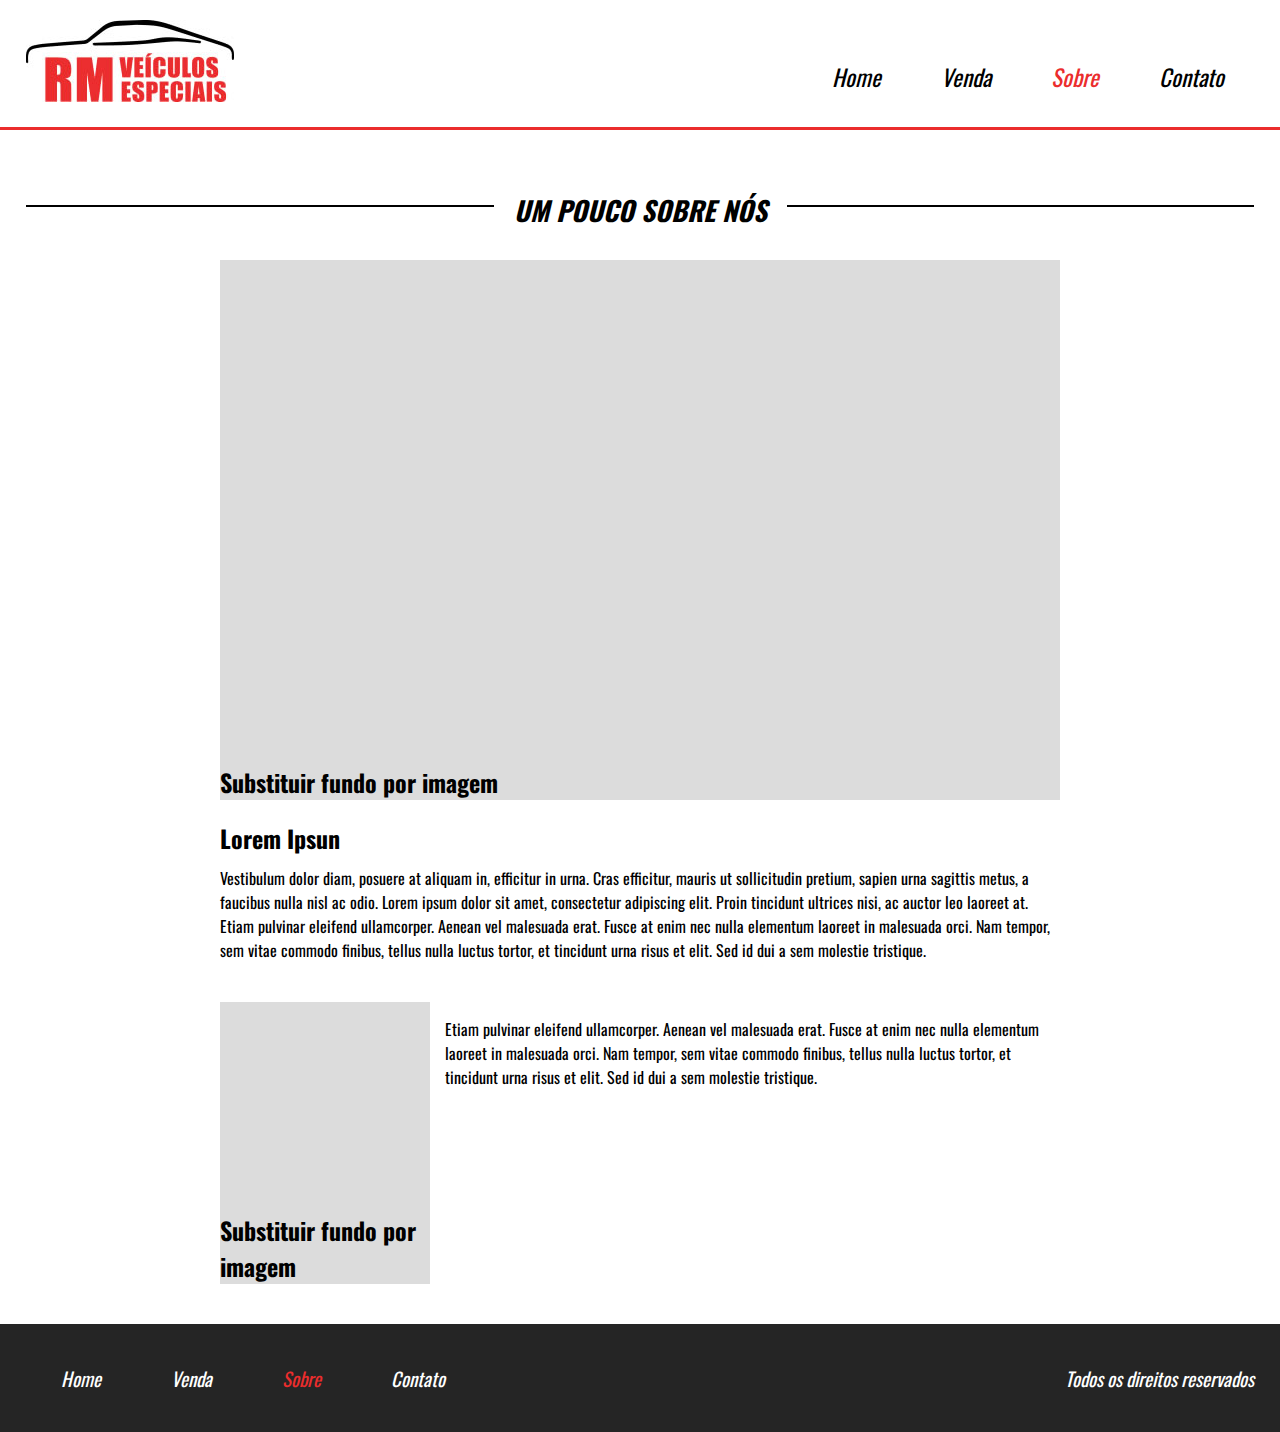
<file: sobre.html>
<!DOCTYPE html>
<html>
<head>
	<meta name="viewport" content="width=device-width,initial-scale=1.0,maximum-scale=1.0">
	<title>Projeto 05</title>
	<link href="https://fonts.googleapis.com/css?family=Oswald" rel="stylesheet">
	<link href="css/style.css" rel="stylesheet">
	<meta charset="utf-8" />	
	<meta name="description" content="Front end website desenvolvido durante curso de programação"/>
	<meta name="keywords" content="programação,desenvolvimento web, desenvolvimento front end,SEO"/>
	<meta name="author" content="Alcenir da Costa"/>
</head>
<body>
	<header style="border-bottom:3px solid #Eb2d2d;">
		<div class="container">
			<div class="logo">
				<img src="imagens/logo.jpg" />
			</div><!--logo-->
			<nav class="desktop">
				<ul>
					<li><a href="index.html">Home</a></li>
					<li><a href="venda.html">Venda</a></li>
					<li><a style="color:#EB2D2D;" href="sobre.html">Sobre</a></li>
					<li><a goto="contato" href="">Contato</a></li>
				</ul>
			</nav><!--desktop-->
			<nav class="mobile">
				<ul>
					<li><a href="index.html">Home</a></li>
					<li><a href="venda.html">Venda</a></li>
					<li><a style="color:#EB2D2D;" href="sobre.html">Sobre</a></li>
					<li><a href="">Contato</a></li>
				</ul>
			</nav><!--mobile-->
			<div class="clear"></div>
		</div><!--container-->
	</header>
	<section class="sobre">
		<div class="line-titulo">
			<div class="ln1"></div>
			<h2>Um pouco sobre nós</h2>
		</div><!--line-titulo-->
		<div class="container">
			<div class="imagem-destaque-sobre"><h2>Substituir fundo por imagem</h2></div><!--imagem-destaque-sobre-->
			<div class="descricao-autor">
				<h2>Lorem Ipsun</h2>
				<p>Vestibulum dolor diam, posuere at aliquam in, efficitur in urna. Cras efficitur, mauris ut sollicitudin pretium, sapien urna sagittis metus, a faucibus nulla nisl ac odio. Lorem ipsum dolor sit amet, consectetur adipiscing elit. Proin tincidunt ultrices nisi, ac auctor leo laoreet at. Etiam pulvinar eleifend ullamcorper. Aenean vel malesuada erat. Fusce at enim nec nulla elementum laoreet in malesuada orci. Nam tempor, sem vitae commodo finibus, tellus nulla luctus tortor, et tincidunt urna risus et elit. Sed id dui a sem molestie tristique.</p>
			</div><!--descricao-autor-->
			<div class="descricao-autor2">
				<div class="img-small"><h2>Substituir fundo por imagem</h2></div><!--img-small-->
				<p> Etiam pulvinar eleifend ullamcorper. Aenean vel malesuada erat. Fusce at enim nec nulla elementum laoreet in malesuada orci. Nam tempor, sem vitae commodo finibus, tellus nulla luctus tortor, et tincidunt urna risus et elit. Sed id dui a sem molestie tristique.
				</p>	
			</div><!--descricao-autor2-->
			<div class="clear"></div><!--clear-->
		</div><!--container-->
	</section><!--sobre-->
	<footer>
		<div class="container">
			<nav>
				<ul>
					<li><a  href="index.html">Home</a></li>
					<li><a href="venda.html">Venda</a></li>
					<li><a style="color:#EB2D2D;" href="sobre.html">Sobre</a></li>
					<li><a href="">Contato</a></li>
				</ul>
			</nav>
			<p>Todos os direitos reservados</p>
			<div class="clear"></div>
		</div><!--container-->
	</footer>
	<script src="js/jquery.js"></script>
	<script src="js/functions.js"></script>
</body>
</html>
</file>
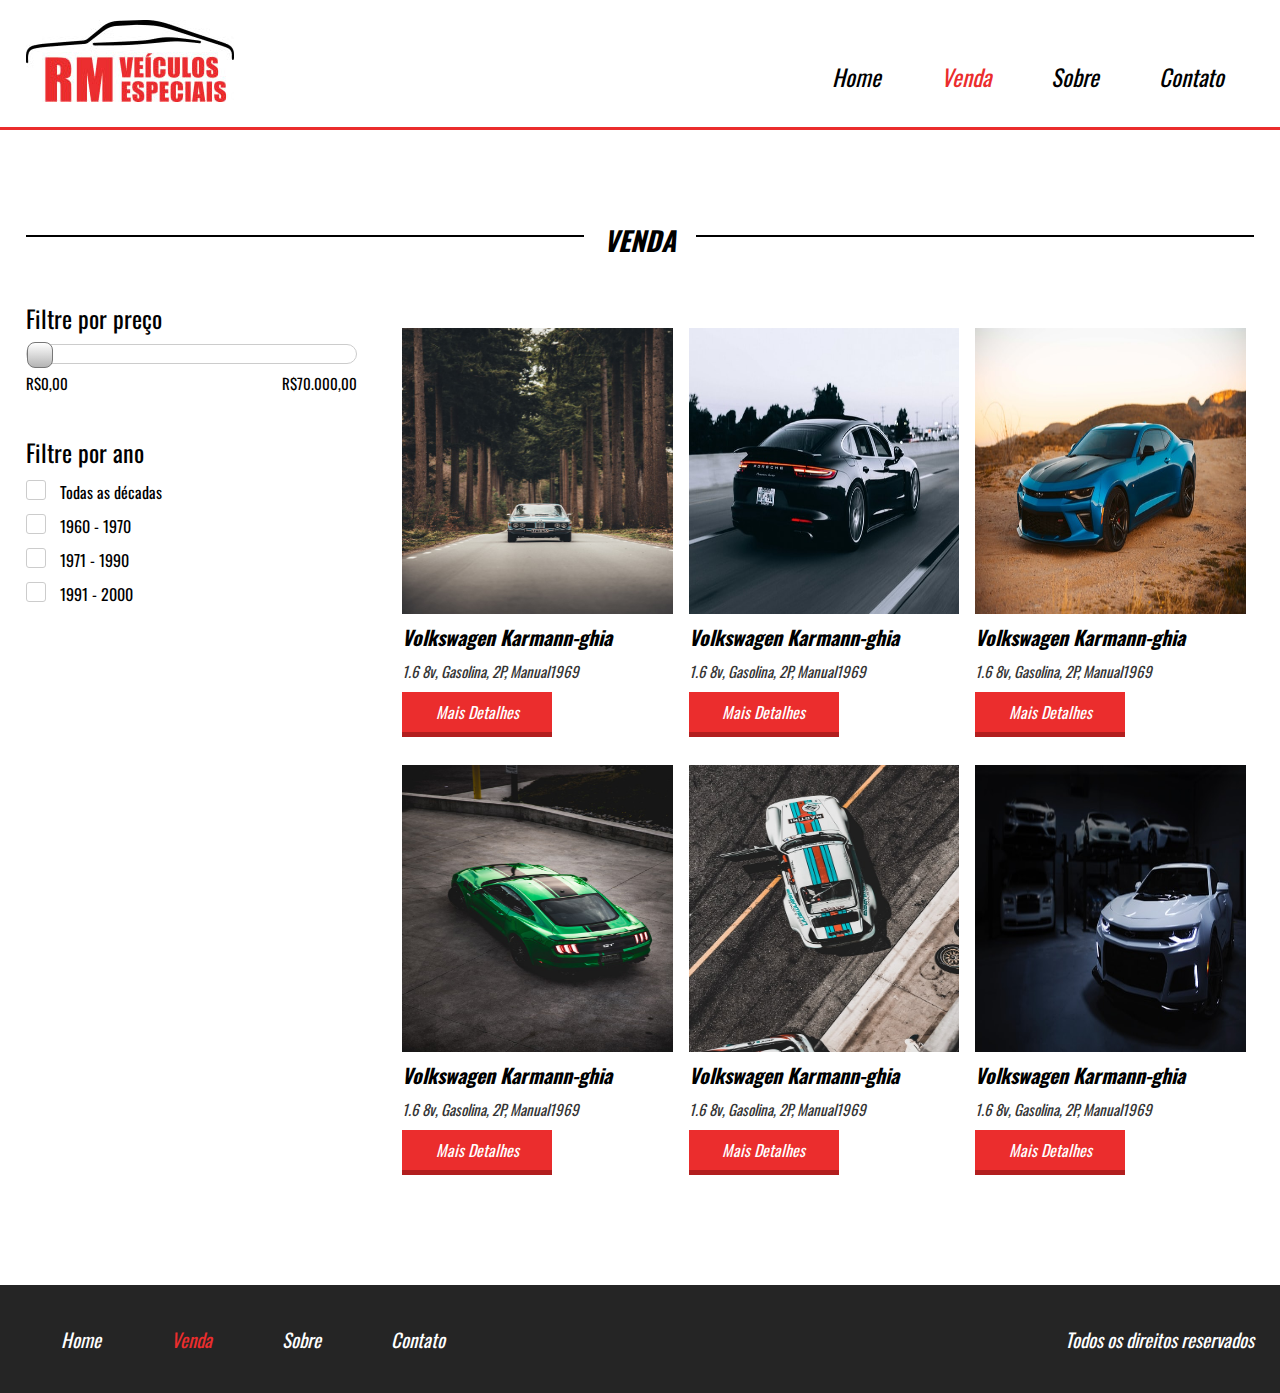
<file: venda.html>
<!DOCTYPE html>
<html>
<head>
	<meta name="viewport" content="width=device-width,initial-scale=1.0,maximum-scale=1.0">
	<title>Projeto 05</title>
	<link href="https://fonts.googleapis.com/css?family=Oswald" rel="stylesheet">
	<link href="css/style.css" rel="stylesheet">
	<meta charset="utf-8" />
	<meta name="description" content="Front end website desenvolvido durante curso de programação"/>
	<meta name="keywords" content="programação,desenvolvimento web, desenvolvimento front end,SEO"/>
	<meta name="author" content="Alcenir da Costa"/>
</head>
<body>
	<header style="border-bottom: 3px solid #EB2D2D;">
		<div class="container">
			<div class="logo">
				<img src="imagens/logo.jpg" />
			</div><!--logo-->
			<nav class="desktop">
				<ul>
					<li><a href="index.html">Home</a></li>
					<li><a style="color:#EB2D2D;" href="venda.html">Venda</a></li>
					<li><a href="sobre.html">Sobre</a></li>
					<li><a goto="contato" href="">Contato</a></li>
				</ul>
			</nav><!--desktop-->
			<nav class="mobile">
				<ul>
					<li><a href="index.html">Home</a></li>
					<li><a style="color:#EB2D2D;" href="venda.html">Venda</a></li>
					<li><a href="sobre.html">Sobre</a></li>
					<li><a href="">Contato</a></li>
				</ul>
			</nav><!--mobile-->
			<div class="clear"></div>
		</div><!--container-->
	</header>
	<section class="venda">
		<div class="line-titulo">
			<div class="ln1"></div>
			<h2>Venda</h2>
		</div><!--line-titulo-->
		<div class="content-venda">
			<div class="container">
				<div class="sidebar">
					<div class="search1">
						<h2>Filtre por preço</h2>
						<div class="barra-preco">
							<div class="barra-preco-fill"></div><!--barra-preco-fill-->
							<div class="pointer-barra"></div>
						</div><!--barra-preco-->
						<div class="valor-pesquisa">
							<p class="preco_pesquisa">R$0,00</p>
							<p>R$70.000,00</p>
							<div class="clear"></div>
						</div><!--valor-pesquisa-->
					</div><!--search1-->
					<div class="search2">
						<h2>Filtre por ano</h2>
						<form>
							<div class="form-venda-wraper">
								<input type="checkbox" id="item1" />
								<label for="item1">
									<div class="circle"></div>
								</label><!--item-->
								<span>Todas as décadas</span>
							</div><!--form-venda-wraper-->
							<div class="form-venda-wraper">
								<input type="checkbox" id="item2" />
								<label for="item2">
									<div class="circle"></div>
								</label>
								<span>1960 - 1970</span>
							</div><!--form-venda-wraper-->
							<div class="form-venda-wraper">
								<input type="checkbox" id="item3" />
								<label for="item3">
									<div class="circle"></div>
								</label>
								<span>1971 - 1990</span>
							</div><!--form-venda-wraper-->
							<div class="form-venda-wraper">
								<input type="checkbox" id="item4" />
								<label for="item4">
									<div class="circle"></div>
								</label>
								<span>1991 - 2000</span>
							</div><!--form-venda-wraper-->
						</form>
					</div><!--search2-->
				</div><!--sidebar-->
				<div class="vitrine-venda">
					<div class="vitrine-destaque">
						<div style="background-image:url('imagens/carro5.jpg');" class="carro-img"></div><!--carro-img-->
						<div class="info-carro">
							<h2>Volkswagen Karmann-ghia</h2>
							<p>1.6 8v, Gasolina, 2P, Manual1969</p>
							<a class="btn1" href="veiculo-teste.html">Mais Detalhes</a>
						</div><!--info-carro-->
					</div><!--vitrine-destaque-->
					<div class="vitrine-destaque">
						<div style="background-image:url('imagens/carro6.jpg');" class="carro-img"></div><!--carro-img-->
						<div class="info-carro">
							<h2>Volkswagen Karmann-ghia</h2>
							<p>1.6 8v, Gasolina, 2P, Manual1969</p>
							<a class="btn1" href="veiculo-teste.html">Mais Detalhes</a>
						</div><!--info-carro-->
					</div><!--vitrine-destaque-->
					<div class="vitrine-destaque">
						<div style="background-image:url('imagens/carro7.jpg');" class="carro-img"></div><!--carro-img-->
						<div class="info-carro">
							<h2>Volkswagen Karmann-ghia</h2>
							<p>1.6 8v, Gasolina, 2P, Manual1969</p>
							<a class="btn1" href="veiculo-teste.html">Mais Detalhes</a>
						</div><!--info-carro-->
					</div><!--vitrine-destaque-->
					<div class="vitrine-destaque">
						<div style="background-image:url('imagens/carro8.jpg');" class="carro-img"></div><!--carro-img-->
						<div class="info-carro">
							<h2>Volkswagen Karmann-ghia</h2>
							<p>1.6 8v, Gasolina, 2P, Manual1969</p>
							<a class="btn1" href="veiculo-teste.html">Mais Detalhes</a>
						</div><!--info-carro-->
					</div><!--vitrine-destaque-->
					<div class="vitrine-destaque">
						<div style="background-image:url('imagens/carro9.jpg');" class="carro-img"></div><!--carro-img-->
						<div class="info-carro">
							<h2>Volkswagen Karmann-ghia</h2>
							<p>1.6 8v, Gasolina, 2P, Manual1969</p>
							<a class="btn1" href="veiculo-teste.html">Mais Detalhes</a>
						</div><!--info-carro-->
					</div><!--vitrine-destaque-->
					<div class="vitrine-destaque">
						<div style="background-image:url('imagens/carro2.jpg');" class="carro-img"></div><!--carro-img-->
						<div class="info-carro">
							<h2>Volkswagen Karmann-ghia</h2>
							<p>1.6 8v, Gasolina, 2P, Manual1969</p>
							<a class="btn1" href="veiculo-teste.html">Mais Detalhes</a>
						</div><!--info-carro-->
					</div><!--vitrine-destaque-->
				</div><!--vitrine-venda-->
				<div class="clear"></div>
			</div><!--container-->
		</div><!--content-venda-->
	</section><!--venda-->
	<footer>
		<div class="container">
			<nav>
				<ul>
					<li><a href="index.html">Home</a></li>
					<li><a style="color:#EB2D2D;" href="venda.html">Venda</a></li>
					<li><a href="sobre.html">Sobre</a></li>
					<li><a href="">Contato</a></li>
				</ul>
			</nav>
			<p>Todos os direitos reservados</p>
			<div class="clear"></div>
		</div><!--container-->
	</footer>
	<script src="js/jquery.js"></script>
	<script src="js/functions.js"></script>
</body>
</html>
</file>
<file: css/style.css>
*{
	margin: 0;
	padding: 0;
	box-sizing: border-box;
	font-family:'Oswald', sans-serif;
}
html,body{
	height: 100%;
}
.container{
	width: 100%;
	max-width: 1400px;
	margin:0 auto;
}
.clear{
	clear: both;
}
header{
	padding:20px 2% 35px 2%;
	height: 130px;
}
header div.logo{
	float: left;
}
header nav.desktop{
	float: right;
	position: relative;
	top:40px;
}
nav.mobile{
	margin-top:40px;
	float: right;
	width: 32px;
	height: 32px;
	background-size: 100% 100%;
	cursor: pointer;
	background-image: url('../imagens/icon_menu.png');
	display: none;
}
nav.mobile ul{
	display: none;
	width: 100%;
	left: 0;
	top: 95px;
	border-bottom:4px solid #EB2D2D;
	z-index: 999;
	position: absolute;
	text-align: center;
	background-color: white;
}
nav.mobile li{
	font-size: 23px;
	padding:20px 0px;
	font-style: italic;
}
nav.mobile li a{
	color: black;
	text-decoration: none;
}
header nav.desktop ul{
	list-style-type: none;
}
header nav.desktop ul li{
	float: left;
	font-size: 23px;
	padding:0 30px;
	font-style: italic;
}
header nav.desktop a{
	color: black;
	text-decoration: none;
}
section.banner{
	overflow:hidden;
	width: 100%;
	height: 650px;
	background-color: black;
	background-image: url('../imagens/bg.jpg');
	background-size: contain;
	background-position: right bottom;
	background-repeat: no-repeat;
}
.text-banner{
	padding:70px;
}
.text-banner-single{
	width: 314px;
	font-style: italic;
	margin-top:30px;
	height: 70px;
	line-height: 70px;
	padding-left: 50px;
	text-transform: uppercase;
	color: white;
	font-size: 23px;
	background-image: url('../imagens/box-text.png');
	background-size: 100% 100%;
	background-repeat: no-repeat;
}
.text-banner .text-banner-single:nth-of-type(2){
	width: 200px;
	height: 70px;

	line-height: 70px;
	position: relative;
	left: -10px;
}
.text-banner .text-banner-single:nth-of-type(3){
	width: 170px;
	height: 70px;
	line-height: 70px;
	position: relative;
	left: -20px;
}
.text-banner .text-banner-single:nth-of-type(4){
	width: 320px;
	font-size: 21px;
	color: black;
	position: relative;
	left: -30px;
	line-height: 70px;
	background-image: url('../imagens/box-white-text.png');
}
section.veiculos-destaque{
	padding:90px 2%;
}
section.veiculos-destaque .container{
	padding:40px 0;
}
.line-titulo{
	max-width: 1400px;
	margin:0 auto;
	position: relative;
	text-align: center;
}
.ln1{
	position: absolute;
	height: 2px;
	width: 100%;
	top:15px;
	background:black;
}
.line-titulo h2{
	position: relative;
	background: white;
	display: inline-block;
	text-align: center;
	font-size: 27px;
	padding:0 20px;
	font-style: italic;
	text-transform: uppercase;
}
.vitrine-destaque{
	float: left;
	width: 33.3%;
	text-align: left;
	
}
.vitrine-destaque .carro-img{
	width: 100%;
	padding-top: 100%;
	border:8px solid white;
	background-size: 100% 100%;
}
.vitrine-destaque h2{
	padding-left: 8px;
	color: black;
	font-style: italic;
	font-size: 20px;
}
.vitrine-destaque p{
	padding-top: 8px;
	padding-left: 8px;
	color: #353535;
	font-size: 15px;
	font-style: italic;
}
.btn1{
	text-align: center;
	display: block;
	line-height: 40px;
	background-color:#EB2D2D;
	text-decoration: none;
	border-bottom: 5px solid #B21E1E;
	color: white;
	font-size: 16px;
	font-style: italic;
	width: 150px;
}
.vitrine-destaque a{
	margin-left: 8px;
	margin-top:10px;
}
.servicos-descricao{
	display: flex;
}
.half1{
	width: 50%;
	text-align: right;
	padding:90px 0;
	background: #242424;
	color: white;
}
.half1-wraper{
	padding-right: 20%;
	text-align: left;
	display: inline-block;
}
.half1-wraper h2{
	font-weight: normal;
	font-style: italic;
	font-size: 32px;
}
.half1-wraper ul{
	display: inline-block;
	margin-top:20px;
}
.half1-wraper li{
	margin-left: 15px;
}
.half1-wraper a{
	margin-left: 40px;
	display: inline-block;
	vertical-align: bottom;
}
.half2{
	width: 50%;
	padding:90px 100px;
	background:#EB2D2D;
	color: white;
}
.half2 h2{
	font-weight: normal;
	font-style: italic;
	font-size: 32px;
}
.half2 .depoimento-single{
	margin-top:19px;
}
.depoimento-single p{
	font-size: 22px;
}
.navigation{
	float: left;
	width: 100%;
	max-width: 700px;
	margin-top:30px;
}
.arrows{
	float: left;
}
.navigation img{
	cursor: pointer;
	margin:0 20px;
}
.nome-depoimento{
	float: right;
	color: #252525;
	font-size: 23px;
}
section.contato{
	padding:80px 2% 0 2%;
}
section.contato form{
	max-width: 600px;
	margin:30px auto;
}
section.contato .input-wraper{
	float: left;
	padding:10px;
	margin-top:7px;
}
section.contato input[type=text]{
	width: 100%;
	border: 1px solid #ccc;
	height: 60px;
	font-size: 16px;
	line-height: 40px;
	padding-left: 15px;
}
section.contato input[type=text]:hover,
section.contato textarea:hover{
border:2px solid red;
}
section.contato input[type=text]:focus,
section.contato textarea:focus{
background-color: rgb(250,250,250);
}
section.contato textarea{
	font-size: 16px;
	width: 100%;
	border:1px solid #ccc;
	height: 140px;
	padding:8px;
	resize: none;
}
section.contato form .input-wraper:nth-of-type(5){
	text-align: center;
}
section.contato input[type=submit]{
	border-right: 0;
	border-left: 0;
	border-top: 0;
	cursor: pointer;
	display: inline-block;
}
.w100{
	width: 100%;
}
.w50{
	width: 50%;
}
footer{
	margin-top: 20px;
	padding:40px 2%;
	background: #252525;
}
footer nav{
	float: left;
}
footer nav ul{
	list-style-type: none;
}
footer nav ul li{
	float: left;
	font-style: italic;
	padding:0 35px;
	font-size: 19px;
}
footer nav ul a{
	color: white;
	text-decoration: none;
}
footer p{
	float: right;
	color: white;
	font-size: 19px;
	font-style: italic;
}
section.venda{
	padding:90px 2%;
	min-height: 90%;
}
.content-venda{
	margin-top:40px;
}
.sidebar{
	float: left;
	width: 30%;
}
.search1{
	width:90%;
}
.search1 h2{
	font-size: 24px;
	color: black;
	font-weight: normal;
}
.search1 .barra-preco{
	width: 100%;
	height: 20px;
	background: white;
	border:1px solid #ccc;
	margin-top:8px;
	border-radius: 20px;
	position: relative;
}
.barra-preco-fill{
	position: absolute;
	left: 0;
	top: 0;
	width:0;
	height: 20px;
	border-radius: 20px;
	background:linear-gradient(to bottom,rgb(255,255,255),rgb(200,200,200));
}
.pointer-barra{
	width: 26px;
	height: 26px;
	position: absolute;
	left: 0;
	top: -3px;
	cursor: pointer;
	border-radius: 8px;
	background:linear-gradient(to bottom,rgb(255,255,255),rgb(180,180,180));
	border:1px solid  #777;
}
.valor-pesquisa{
	margin-top:8px;
}
.valor-pesquisa p{
	color: black;
	font-size: 15px;
}
.valor-pesquisa p:nth-of-type(1){
	float: left;
}
.valor-pesquisa p:nth-of-type(2){
	float: right;
}
.search2{
	margin-top:40px;
}
.search2 h2{
	font-size: 24px;
	color: black;
	font-weight: normal;
}
.form-venda-wraper{
	margin-top:10px;
}
.form-venda-wraper input[type=checkbox]{
	display: none;
}
.form-venda-wraper label{
	width: 20px;
	height: 20px;
	display: inline-block;
	border:1px solid #ccc;
	border-radius: 3px;
	vertical-align: top;
	cursor: pointer;
	position: relative;
}
.circle{
	width: 8px;
	height: 8px;
	display: none;
	border-radius: 4px;
	background: black;
	position: absolute;
	left: 6px;
	top: 6px;
}
.form-venda-wraper input[type=checkbox]:checked + label > .circle{
	display: block;
}
.form-venda-wraper span{
	padding:0 10px;
	display: inline-block;
	vertical-align: top;
}
.vitrine-venda{
	float: left;
	width: 70%;
}
.vitrine-venda .vitrine-destaque{
	margin-top:20px;
}
section.venda-single{
	padding:80px 2% 0 2%;
}
section.venda-single .container{
	padding:40px 0 0 0;
	text-align: center;
	max-width: 1280px;
}
.info-veiculo{
	display: inline-block;
	width: 60%;
}
.foto-destaque{
	width: 100%;
	padding-top:70%;
	background-position: center;
	background-size: cover;
	background-repeat: no-repeat;
}
.descricao-veiculo{
	vertical-align: top;
	display: inline-block;
	padding:60px 20px;
	text-align: left;
}
.descricao-veiculo p{
	font-size: 17px;
	margin-top:25px;
	max-width: 200px;
}
.descricao-veiculo a{
	margin-top:25px;
}
.nav-galeria-parent{
	width: 100%;
	padding:36px;
	position: relative;
}
.arrow-left-nav{
	position: absolute;
	left: 8px;
	top: 50%;
	cursor: pointer;
	transform:translateY(-50%);
	-ms-transform:translateY(-50%);
	background-image:url('../imagens/arrow-left.png');
	background-size: 100% 100%;
	width: 22px;
	height: 22px;
}
.arrow-right-nav{
	position: absolute;
	right: 8px;
	top: 50%;
	cursor: pointer;
	transform:translateY(-50%);
	-ms-transform:translateY(-50%);
	background-image:url('../imagens/arrow-right.png');
	background-size: 100% 100%;
	width: 22px;
	height: 22px;
}
.info-bread{
	padding:20px 0;
	text-align: left;
}
.info-bread a{
	text-decoration: none;
	color: black;
}
.info-bread a:last-child{
	color: red;
}
.info-bread span{
	padding:0 30px;
}
.nav-galeria{
	overflow: hidden;
	width: 100%;
}
.mini-img-wraper{
	float: left;
	padding:9px;
}
.mini-img{
	width: 100%;
	cursor: pointer;
	padding-top:70%;
	background-position: center;
	background-size: cover;
	background-color:green;
}
section.sobre{
	min-height: 90%;
	padding:60px 2% 20px 2%;
}
section.sobre .container{
	max-width: 840px;
	margin-top: 30px;
}
section.sobre .imagem-destaque-sobre{
	width: 100%;
	padding-top: 60%;
	background-color: rgb(220,220,220);
}
section.sobre .descricao-autor{
	margin-top: 20px;
}
section.sobre .descricao-autor h2{
	font-size: 24px;
}
section.sobre .descricao-autor p{
	font-size: 16px;
	line-height: 24px;
	margin-top: 10px;
}
section.sobre .descricao-autor2{
	margin-top: 40px;
}
section.sobre .img-small{
	width: 25%;
	padding-top: 25%;
	float: left;
	background-color: rgb(220,220,220);
}
section.sobre .descricao-autor2 p{
	float: left;
	width: 75%;
	line-height: 24px;
	padding:15px;
}

@media screen and (max-width: 1100px){
	.half1{
		text-align: center;
	}
	.half1-wraper{
		text-align: left;
		padding-right: 0;
	}
	.half1-wraper a{
		display: block;
		margin-left: 0;
		margin-top:15px;
	}
}
@media screen and (max-width: 900px){
	.nome-depoimento{
		float: left;
		width: 100%;
		margin:20px 20px;
	}
}
@media screen and (max-width: 768px){
	footer nav{
		display: none;
	}
	footer{
		text-align: center;
	}
	footer p{
		float: none;
	}
	.w50{
		width: 100%;
	}
	.nome-depoimento{
		float: right;
		width: auto;
		margin:0px 0px;
	}
	section.servicos-descricao{
		flex-direction: column;
	}
	.half1,.half2{
		padding:80px 4%;
		width: 100%;
	}
	section.banner{
		background-size: cover;
		background-position: 100px center;
		height: 80vh;
	}
	nav.desktop{
		display: none;
	}
	nav.mobile{
		display: block;
	}
	.sidebar{
		width: 100%;
		text-align: center;
	}
	.search1{
		display: inline-block;
	}
	.search2{
		text-align: left;
		display: inline-block;
	}
	.vitrine-venda{
		text-align: center;
		width: 100%;
	}
	.info-veiculo{
		width: 100%;
	}
	.descricao-veiculo{
		padding:20px 0;
		text-align: center;
	}
	.descricao-veiculo a{
		display: inline-block;
	}
	.descricao-veiculo p{
		max-width: none;
	}
}
@media screen and (max-width: 580px){
	.text-banner{
		padding:30px;
	}
	.text-banner-single{
		width: 240px;
		font-size: 18px;
	}
	.text-banner .text-banner-single:nth-of-type(4){
		width: 270px;
	}
	section.veiculos-destaque .line-titulo h2{
		font-size: 23px;
	}
	section.veiculos-destaque .container{
		max-width: 1000px;
		padding:40px 0;
		text-align: center;
	}
	.vitrine-destaque{
		display: inline-block;
		float: none;
		width: 80%;
		text-align: center;
		margin-top:20px;
	}
	.vitrine-destaque a{
		display: inline-block;
	}
	section.sobre .img-small{
		width: 100%;
		padding-top: 100%;
	}
	section.sobre .descricao-autor2 p{
		width: 100%;
		padding:20px 0;
	}
}
@media screen and (max-width: 480px){
	.vitrine-destaque{
		width: 100%;
	}
}

/* Error page Style */
* {
	-webkit-box-sizing: border-box;
			box-sizing: border-box;
  }
  
  body {
	padding: 0;
	margin: 0;
  }
  
  #notfound {
	position: relative;
	height: 100vh;
	background: #030005;
  }
  
  #notfound .notfound {
	position: absolute;
	left: 50%;
	top: 50%;
	-webkit-transform: translate(-50%, -50%);
		-ms-transform: translate(-50%, -50%);
			transform: translate(-50%, -50%);
  }
  
  .notfound {
	max-width: 767px;
	width: 100%;
	line-height: 1.4;
	text-align: center;
  }
  
  .notfound .notfound-404 {
	position: relative;
	height: 180px;
	margin-bottom: 20px;
	z-index: -1;
  }
  
  .notfound .notfound-404 h1 {
	font-family: 'Montserrat', sans-serif;
	position: absolute;
	left: 50%;
	top: 50%;
	-webkit-transform: translate(-50% , -50%);
		-ms-transform: translate(-50% , -50%);
			transform: translate(-50% , -50%);
	font-size: 224px;
	font-weight: 900;
	margin-top: 0px;
	margin-bottom: 0px;
	margin-left: -12px;
	color: #030005;
	text-transform: uppercase;
	text-shadow: -1px -1px 0px #8400ff, 1px 1px 0px #ff005a;
	letter-spacing: -20px;
  }
  
  
  .notfound .notfound-404 h2 {
	font-family: 'Montserrat', sans-serif;
	position: absolute;
	left: 0;
	right: 0;
	top: 110px;
	font-size: 42px;
	font-weight: 700;
	color: #fff;
	text-transform: uppercase;
	text-shadow: 0px 2px 0px #8400ff;
	letter-spacing: 13px;
	margin: 0;
  }
  
  .notfound a {
	font-family: 'Montserrat', sans-serif;
	display: inline-block;
	text-transform: uppercase;
	color: #ff005a;
	text-decoration: none;
	border: 2px solid;
	background: transparent;
	padding: 10px 40px;
	font-size: 14px;
	font-weight: 700;
	-webkit-transition: 0.2s all;
	transition: 0.2s all;
  }
  
  .notfound a:hover {
	color: #8400ff;
  }
  
  @media only screen and (max-width: 767px) {
	  .notfound .notfound-404 h2 {
		  font-size: 24px;
	  }
  }
  
  @media only screen and (max-width: 480px) {
	.notfound .notfound-404 h1 {
		font-size: 182px;
	}
  }
</file>
